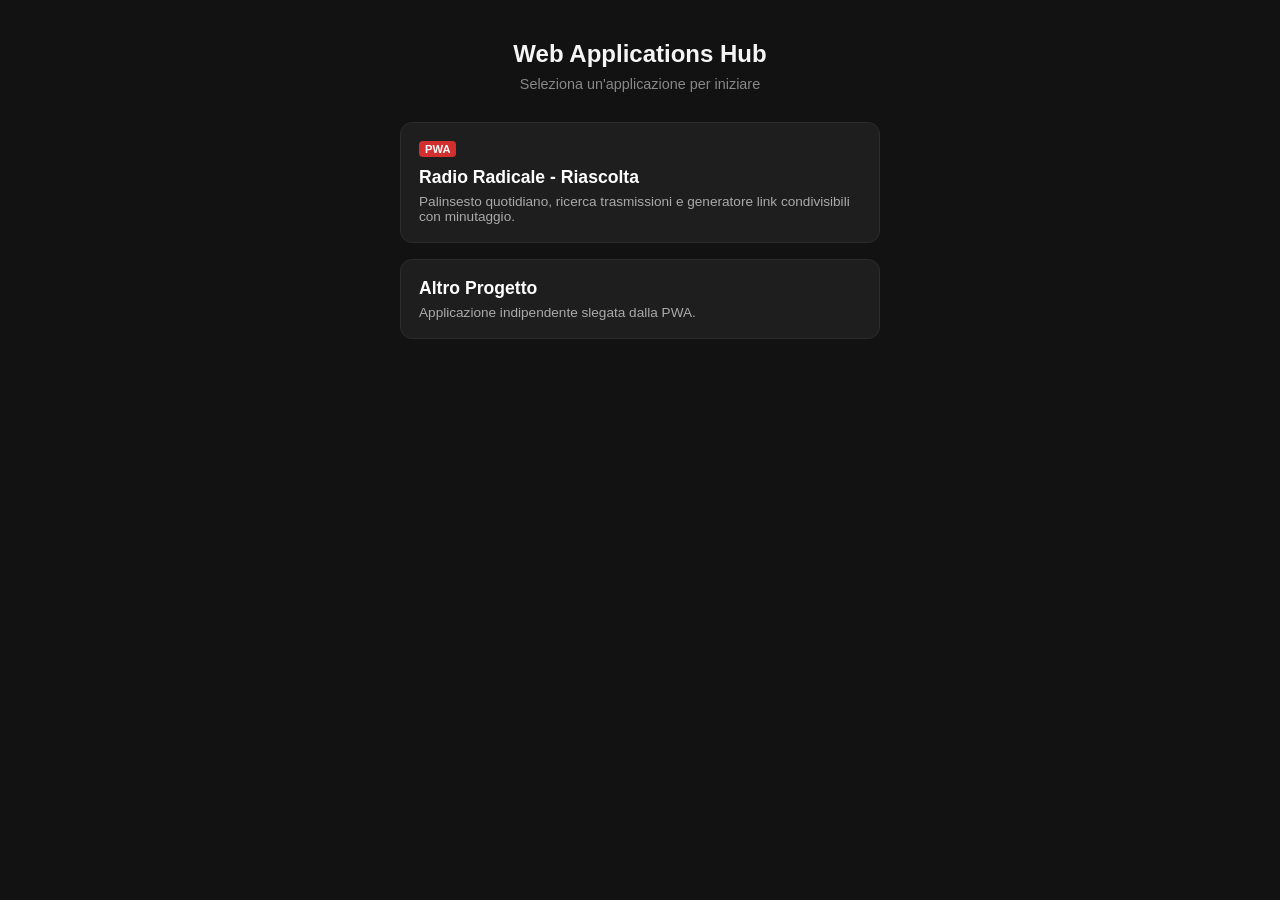
<file: index.html>
<!DOCTYPE html>
<html lang="it">
<head>
  <meta charset="UTF-8">
  <meta name="viewport" content="width=device-width, initial-scale=1.0">
  <title>Portale Applicazioni Web</title>
  <style>
    :root {
      --bg: #121212;
      --card-bg: #1e1e1e;
      --text: #f5f5f5;
      --accent: #2196f3;
      --border: #2c2c2c;
    }
    * { box-sizing: border-box; margin: 0; padding: 0; }
    body {
      background-color: var(--bg);
      color: var(--text);
      font-family: -apple-system, BlinkMacSystemFont, "Segoe UI", Roboto, sans-serif;
      display: flex;
      flex-direction: column;
      align-items: center;
      padding: 40px 16px;
    }
    header { text-align: center; margin-bottom: 30px; }
    h1 { font-size: 1.5rem; margin-bottom: 8px; }
    p { color: #888; font-size: 0.9rem; }
    .nav-grid {
      width: 100%;
      max-width: 480px;
      display: flex;
      flex-direction: column;
      gap: 16px;
    }
    .card {
      background: var(--card-bg);
      border: 1px solid var(--border);
      border-radius: 12px;
      padding: 18px;
      text-decoration: none;
      color: inherit;
      display: flex;
      flex-direction: column;
      gap: 6px;
      transition: transform 0.15s ease, border-color 0.15s ease;
    }
    .card:active { transform: scale(0.98); }
    .card h2 { font-size: 1.1rem; color: #fff; }
    .card p { font-size: 0.85rem; color: #aaa; }
    .badge {
      display: inline-block;
      align-self: flex-start;
      background: #d32f2f;
      color: #fff;
      font-size: 0.7rem;
      font-weight: bold;
      padding: 2px 6px;
      border-radius: 4px;
      margin-bottom: 4px;
    }
  </style>
</head>
<body>
  <header>
    <h1>Web Applications Hub</h1>
    <p>Seleziona un'applicazione per iniziare</p>
  </header>

  <nav class="nav-grid">
    <a href="radio-radicale/" class="card">
      <span class="badge">PWA</span>
      <h2>Radio Radicale - Riascolta</h2>
      <p>Palinsesto quotidiano, ricerca trasmissioni e generatore link condivisibili con minutaggio.</p>
    </a>

    <a href="altro-progetto/" class="card">
      <h2>Altro Progetto</h2>
      <p>Applicazione indipendente slegata dalla PWA.</p>
    </a>
  </nav>
</body>
</html>
</file>
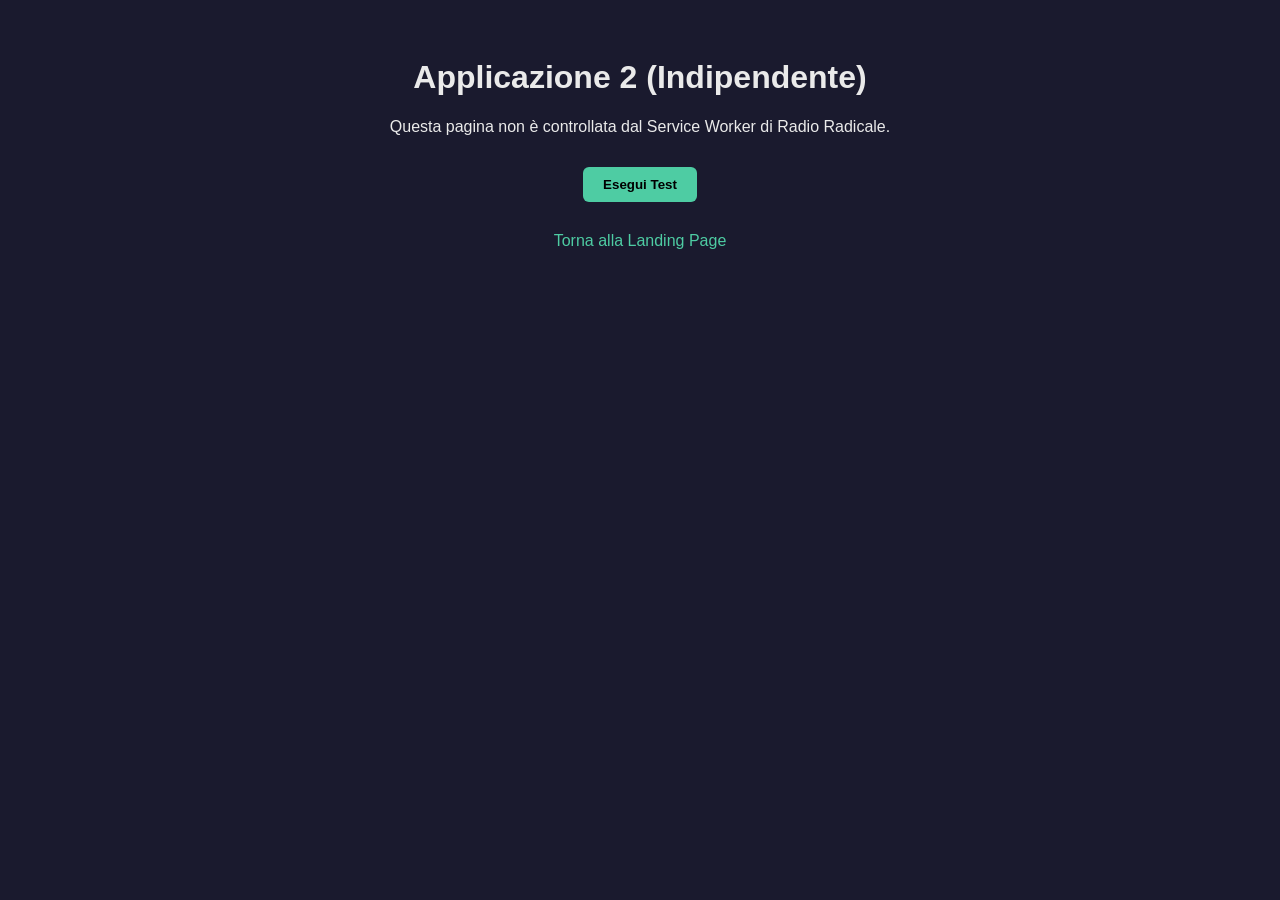
<file: altro-progetto/index.html>
<!DOCTYPE html>
<html lang="it">
<head>
  <meta charset="UTF-8">
  <meta name="viewport" content="width=device-width, initial-scale=1.0">
  <title>Altro Progetto Autonomo</title>
  <style>
    body {
      background-color: #1a1a2e;
      color: #eaeaea;
      font-family: sans-serif;
      padding: 30px;
      text-align: center;
    }
    a { color: #4ecca3; text-decoration: none; }
    button {
      padding: 10px 20px;
      margin-top: 15px;
      background: #4ecca3;
      border: none;
      border-radius: 6px;
      font-weight: bold;
      cursor: pointer;
    }
  </style>
</head>
<body>
  <h1>Applicazione 2 (Indipendente)</h1>
  <p>Questa pagina non è controllata dal Service Worker di Radio Radicale.</p>
  <button id="demo-btn">Esegui Test</button>
  <p id="demo-output" style="margin-top: 15px;"></p>
  <p style="margin-top: 30px;"><a href="../">Torna alla Landing Page</a></p>

  <script src="script.js"></script>
</body>
</html>
</file>
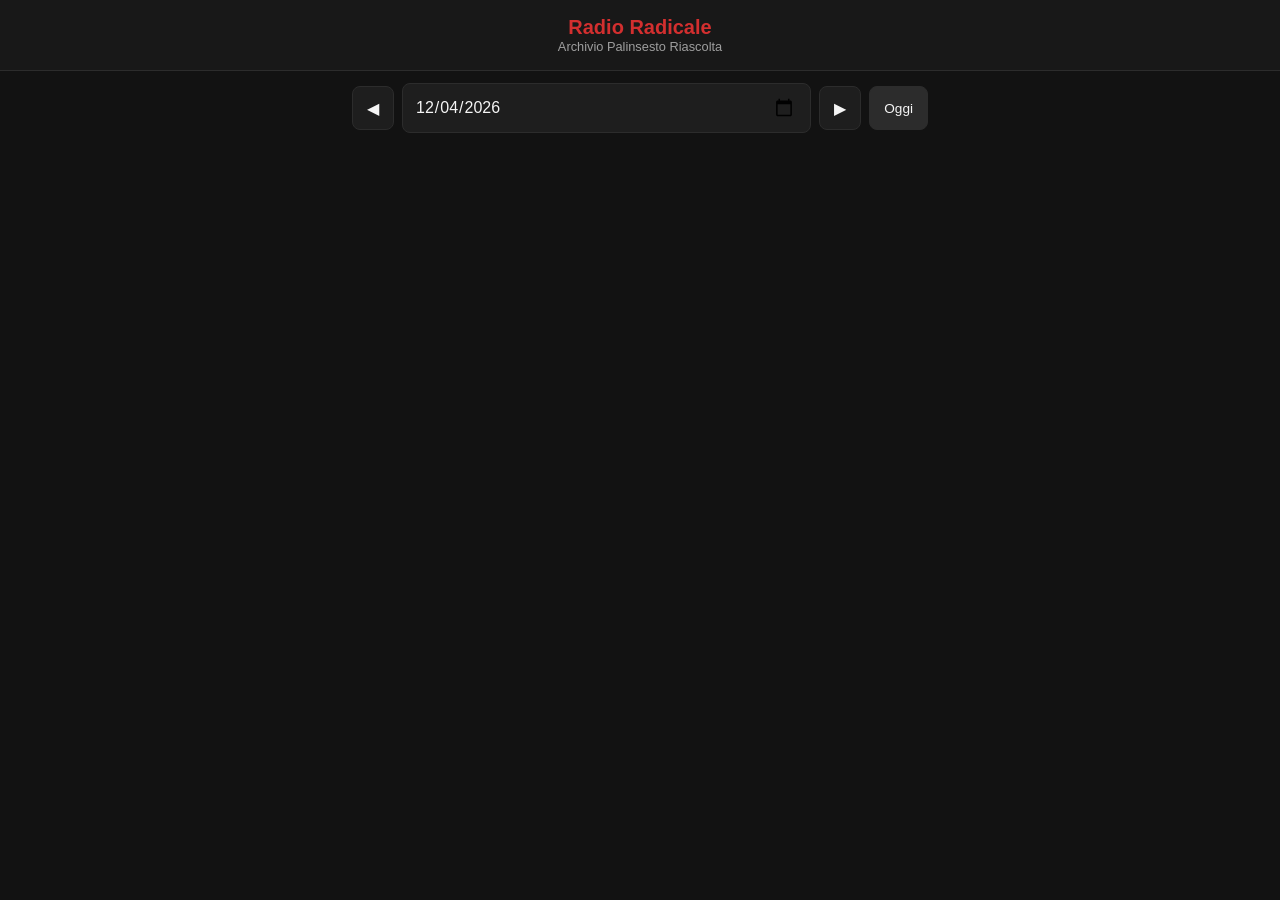
<file: radio-radicale/index.html>
<!DOCTYPE html>
<html lang="it">
<head>
  <meta charset="UTF-8">
  <meta name="viewport" content="width=device-width, initial-scale=1.0, maximum-scale=1.0, user-scalable=no">
  <meta name="theme-color" content="#d32f2f">
  
  <!-- Standard PWA Meta Tags (Risolve il warning di deprecazione) -->
  <meta name="mobile-web-app-capable" content="yes">
  <meta name="apple-mobile-web-app-capable" content="yes">
  <meta name="apple-mobile-web-app-status-bar-style" content="black-translucent">
  <meta name="apple-mobile-web-app-title" content="Radicale">
  <title>Radio Radicale - Riascolta</title>
  
  <link rel="manifest" href="manifest.json">
  <link rel="apple-touch-icon" href="icons/icon-192.png">
  <link rel="stylesheet" href="style.css">
</head>
<body>
  <header class="app-header">
    <h1>Radio Radicale</h1>
    <p class="subtitle">Archivio Palinsesto Riascolta</p>
  </header>

  <main class="container">
    <section class="date-controls">
      <button id="btn-prev" aria-label="Giorno precedente">◀</button>
      <input type="date" id="date-picker">
      <button id="btn-next" aria-label="Giorno successivo">▶</button>
      <button id="btn-today" class="btn-secondary">Oggi</button>
    </section>

    <div id="status-container" class="status-container">
      <div id="spinner" class="spinner"></div>
      <p id="status-message">Caricamento palinsesto...</p>
    </div>

    <ul id="schedule-list" class="schedule-list" role="list"></ul>
  </main>

  <!-- Bottom Sheet Modale di Condivisione (Gestito via classe CSS .active) -->
  <div id="share-modal-overlay" class="modal-overlay">
    <div class="bottom-sheet" role="dialog" aria-labelledby="modal-title">
      <div class="sheet-header">
        <h2 id="modal-title">Condividi Trasmissione</h2>
        <button id="btn-modal-close" class="btn-close" aria-label="Chiudi">&times;</button>
      </div>
      
      <div class="sheet-body">
        <label for="share-note" class="input-label">Minuto esatto / Nota personale:</label>
        <input type="text" id="share-note" placeholder="Es. Inizia al minuto 15:30 (dopo il GR)..." maxlength="140">

        <label class="input-label preview-label">Anteprima messaggio:</label>
        <div id="share-preview" class="share-preview"></div>

        <div class="sheet-actions">
          <button id="btn-modal-share" class="btn-modal-action btn-primary-action">Condividi</button>
          <button id="btn-modal-copy" class="btn-modal-action">Copia Testo</button>
          <a id="btn-modal-mail" class="btn-modal-action" href="#" target="_blank">Email</a>
        </div>
      </div>
    </div>
  </div>

  <!-- Toast Notifiche -->
  <div id="toast" class="toast" role="alert"></div>

  <script src="app.js"></script>
</body>
</html>
</file>
<file: radio-radicale/style.css>
:root {
    --primary: #d32f2f;
    --primary-hover: #b71c1c;
    --bg: #121212;
    --card-bg: #1e1e1e;
    --text-main: #f5f5f5;
    --text-muted: #9e9e9e;
    --border: #2c2c2c;
    --overlay: rgba(0, 0, 0, 0.75);

    /* Colori personalizzati azioni modal */
    --btn-green: #2e7d32;
    --btn-green-active: #1b5e20;
    --btn-blue: #1976d2;
    --btn-blue-active: #0d47a1;
}

* {
    box-sizing: border-box;
    margin: 0;
    padding: 0;
    font-family: -apple-system, BlinkMacSystemFont, "Segoe UI", Roboto, Helvetica, Arial, sans-serif;
    -webkit-tap-highlight-color: transparent;
}

body {
    background-color: var(--bg);
    color: var(--text-main);
    padding-bottom: 30px;
}

.app-header {
    padding: 16px;
    background-color: #181818;
    border-bottom: 1px solid var(--border);
    text-align: center;
    position: sticky;
    top: 0;
    z-index: 10;
}

.app-header h1 {
    font-size: 1.25rem;
    color: var(--primary);
    font-weight: 700;
}

.subtitle {
    font-size: 0.8rem;
    color: var(--text-muted);
}

.container {
    max-width: 600px;
    margin: 0 auto;
    padding: 12px;
}

.date-controls {
    display: flex;
    gap: 8px;
    margin-bottom: 16px;
    align-items: center;
}

.date-controls input[type="date"] {
    flex: 1;
    background: var(--card-bg);
    color: var(--text-main);
    border: 1px solid var(--border);
    padding: 10px 12px;
    border-radius: 8px;
    font-size: 1rem;
    color-scheme: dark;
    /* Forza il tema scuro nativo del selettore date */
    accent-color: var(--primary);
}

/* ==============================================================================
   PERSONALIZZAZIONE ICONA CALENDAR PICKER (ALTO CONTRASTO TOUCH)
   ============================================================================== */
.date-controls input[type="date"]::-webkit-calendar-picker-indicator {
    filter: invert(1);
    /* Converte l'icona nera in bianco brillante */
    opacity: 0.95;
    cursor: pointer;
    font-size: 1.25rem;
    /* Icona più grande e visibile */
    margin-left: 8px;
    padding: 4px;
    border-radius: 4px;
    transition: opacity 0.2s, transform 0.15s;
}

.date-controls input[type="date"]::-webkit-calendar-picker-indicator:active {
    transform: scale(0.9);
    opacity: 1;
}

button {
    background: var(--card-bg);
    color: var(--text-main);
    border: 1px solid var(--border);
    border-radius: 8px;
    padding: 10px 14px;
    font-size: 1rem;
    cursor: pointer;
    min-height: 44px;
    touch-action: manipulation;
}

.btn-secondary {
    background: var(--border);
    font-size: 0.85rem;
}

.schedule-list {
    list-style: none;
    display: flex;
    flex-direction: column;
    gap: 10px;
}

.schedule-item {
    background: var(--card-bg);
    border: 1px solid var(--border);
    border-radius: 8px;
    padding: 12px;
    display: flex;
    flex-direction: column;
    gap: 8px;
}

.schedule-item.disabled {
    opacity: 0.6;
    border-style: dashed;
}

.item-header {
    display: flex;
    justify-content: space-between;
    align-items: center;
}

.time-badge {
    background-color: var(--primary);
    color: #fff;
    font-size: 0.85rem;
    font-weight: bold;
    padding: 2px 8px;
    border-radius: 4px;
}

.tag-disabled {
    font-size: 0.75rem;
    color: var(--text-muted);
    font-style: italic;
}

.item-title {
    font-size: 0.95rem;
    line-height: 1.4;
    word-break: break-word;
}

.item-actions {
    display: flex;
    gap: 8px;
    margin-top: 4px;
}

.btn-action {
    flex: 1;
    font-size: 0.85rem;
    padding: 8px;
    background-color: #2a2a2a;
    border-radius: 6px;
    text-align: center;
    text-decoration: none;
    color: var(--text-main);
    display: inline-flex;
    align-items: center;
    justify-content: center;
    min-height: 42px;
    font-weight: 500;
}

/* ==============================================================================
   GESTIONE MODALE A CLASSI: Nascosto di default, Flex solo se .active
   ============================================================================== */
.modal-overlay {
    position: fixed;
    top: 0;
    left: 0;
    right: 0;
    bottom: 0;
    background-color: var(--overlay);
    display: none;
    /* NASCOSTO DI DEFAULT */
    justify-content: center;
    align-items: flex-end;
    z-index: 1000;
}

.modal-overlay.active {
    display: flex !important;
    /* VISIBILE QUANDO ATTIVO */
}

.bottom-sheet {
    background: #1c1c1e;
    width: 100%;
    max-width: 600px;
    border-top-left-radius: 16px;
    border-top-right-radius: 16px;
    padding: 20px;
    border-top: 1px solid var(--border);
    animation: slideUp 0.25s ease-out;
}

@keyframes slideUp {
    from {
        transform: translateY(100%);
    }

    to {
        transform: translateY(0);
    }
}

.sheet-header {
    display: flex;
    justify-content: space-between;
    align-items: center;
    margin-bottom: 16px;
}

.sheet-header h2 {
    font-size: 1.1rem;
    color: var(--text-main);
}

.btn-close {
    background: transparent;
    border: none;
    font-size: 1.5rem;
    padding: 0 8px;
    color: var(--text-muted);
    min-height: auto;
}

.input-label {
    display: block;
    font-size: 0.85rem;
    color: var(--text-muted);
    margin-bottom: 6px;
}

.preview-label {
    margin-top: 14px;
}

#share-note {
    width: 100%;
    padding: 10px;
    background: #2c2c2e;
    border: 1px solid var(--border);
    border-radius: 8px;
    color: #fff;
    font-size: 0.95rem;
}

.share-preview {
    background: #121212;
    border: 1px solid var(--border);
    padding: 10px;
    border-radius: 8px;
    font-size: 0.85rem;
    color: #d1d1d1;
    white-space: pre-wrap;
    word-break: break-word;
    max-height: 120px;
    overflow-y: auto;
    margin-bottom: 16px;
    line-height: 1.4;
}

.sheet-actions {
    display: flex;
    gap: 8px;
}

.btn-modal-action {
    flex: 1;
    padding: 10px;
    font-size: 0.9rem;
    text-align: center;
    text-decoration: none;
    display: inline-flex;
    align-items: center;
    justify-content: center;
    border-radius: 8px;
    font-weight: 600;
    border: 1px solid transparent;
}

/* Pulsante Condividi: Rosso Primario */
.btn-primary-action {
    background: var(--primary);
    border-color: var(--primary);
    color: #ffffff;
}

.btn-primary-action:active {
    background: var(--primary-hover);
}

/* Pulsante Copia Testo: Bianco su Verde */
#btn-modal-copy {
    background: var(--btn-green);
    border-color: var(--btn-green);
    color: #ffffff;
}

#btn-modal-copy:active {
    background: var(--btn-green-active);
}

/* Pulsante Email: Bianco su Blu */
#btn-modal-mail {
    background: var(--btn-blue);
    border-color: var(--btn-blue);
    color: #ffffff;
}

#btn-modal-mail:active {
    background: var(--btn-blue-active);
}

.status-container {
    text-align: center;
    padding: 40px 0;
    display: none;
}

.spinner {
    width: 32px;
    height: 32px;
    border: 3px solid var(--border);
    border-top-color: var(--primary);
    border-radius: 50%;
    animation: spin 0.8s linear infinite;
    margin: 0 auto 12px;
}

@keyframes spin {
    to {
        transform: rotate(360deg);
    }
}

/* ==============================================================================
   TOAST A CLASSI
   ============================================================================== */
.toast {
    position: fixed;
    bottom: 20px;
    left: 50%;
    transform: translateX(-50%);
    background: #333;
    color: #fff;
    padding: 10px 18px;
    border-radius: 20px;
    font-size: 0.85rem;
    box-shadow: 0 4px 10px rgba(0, 0, 0, 0.5);
    z-index: 1100;
    display: none;
    /* NASCOSTO DI DEFAULT */
}

.toast.active {
    display: block !important;
}
</file>
